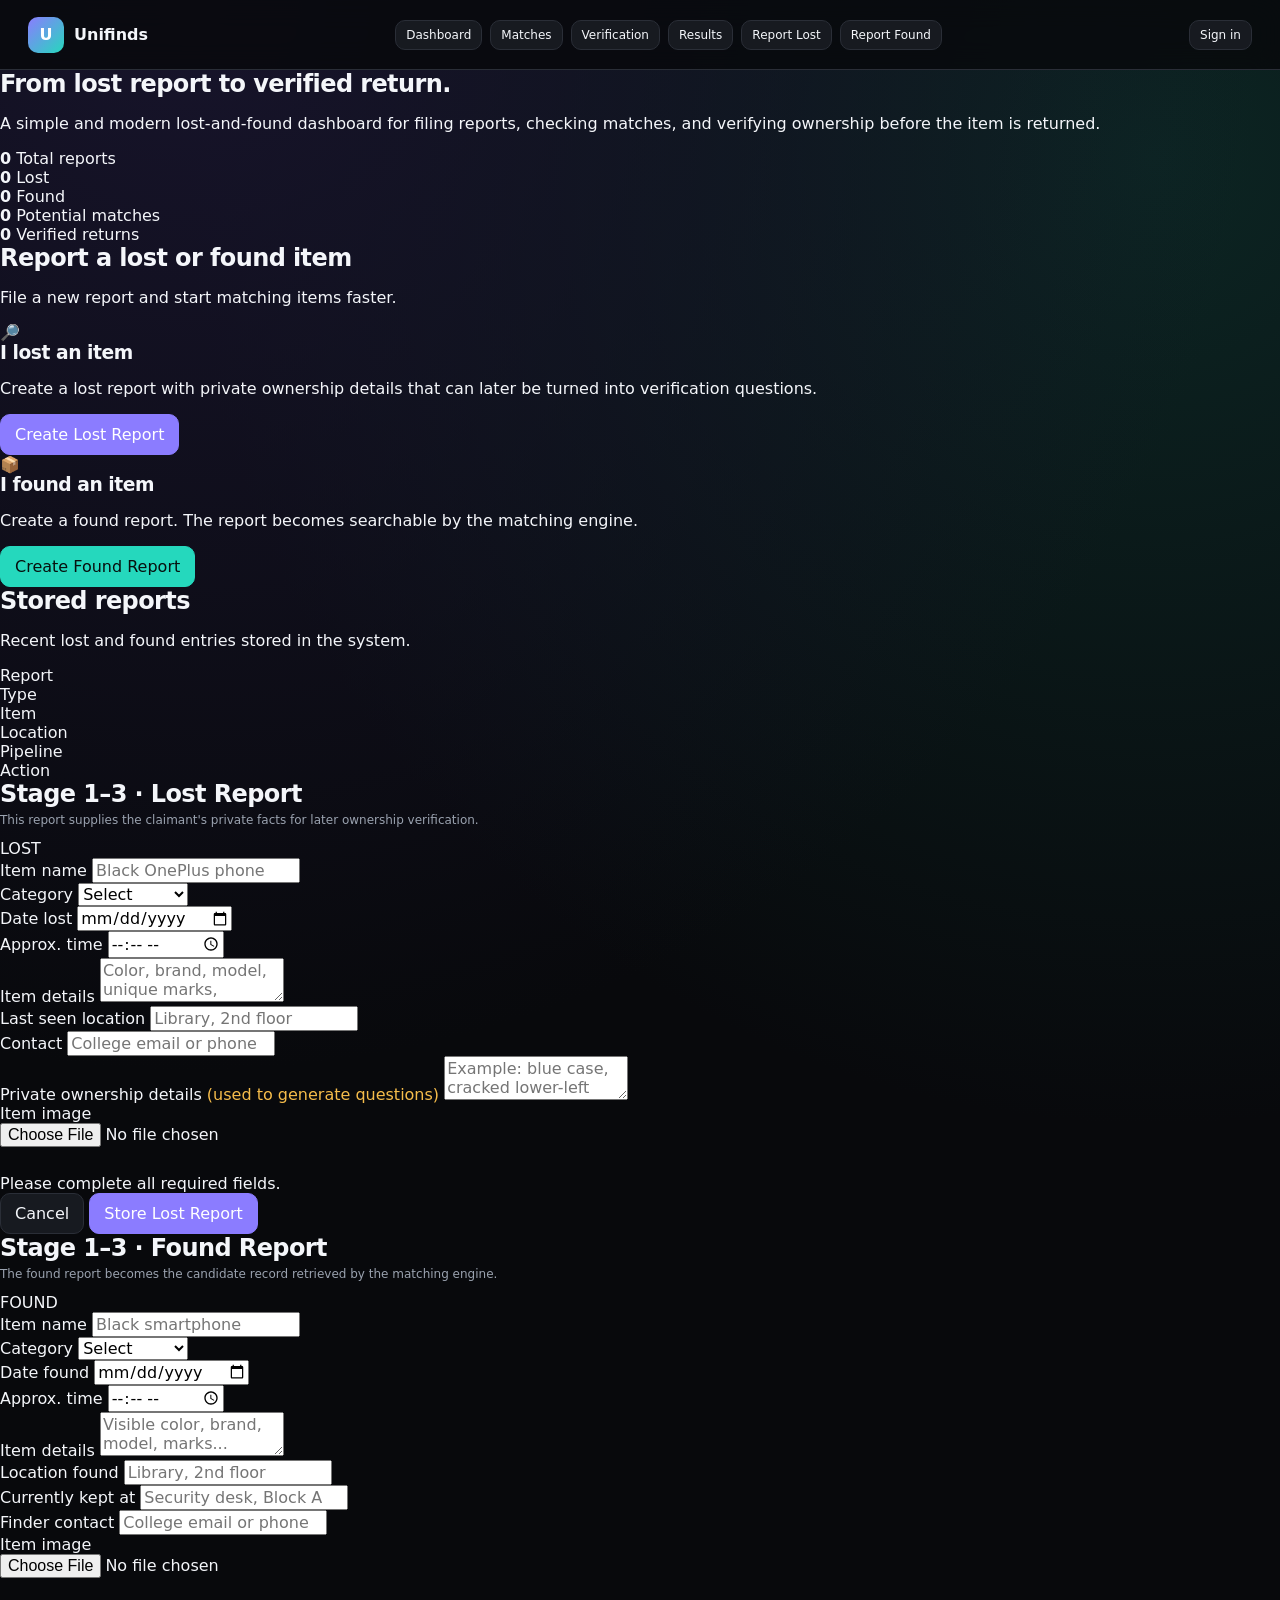
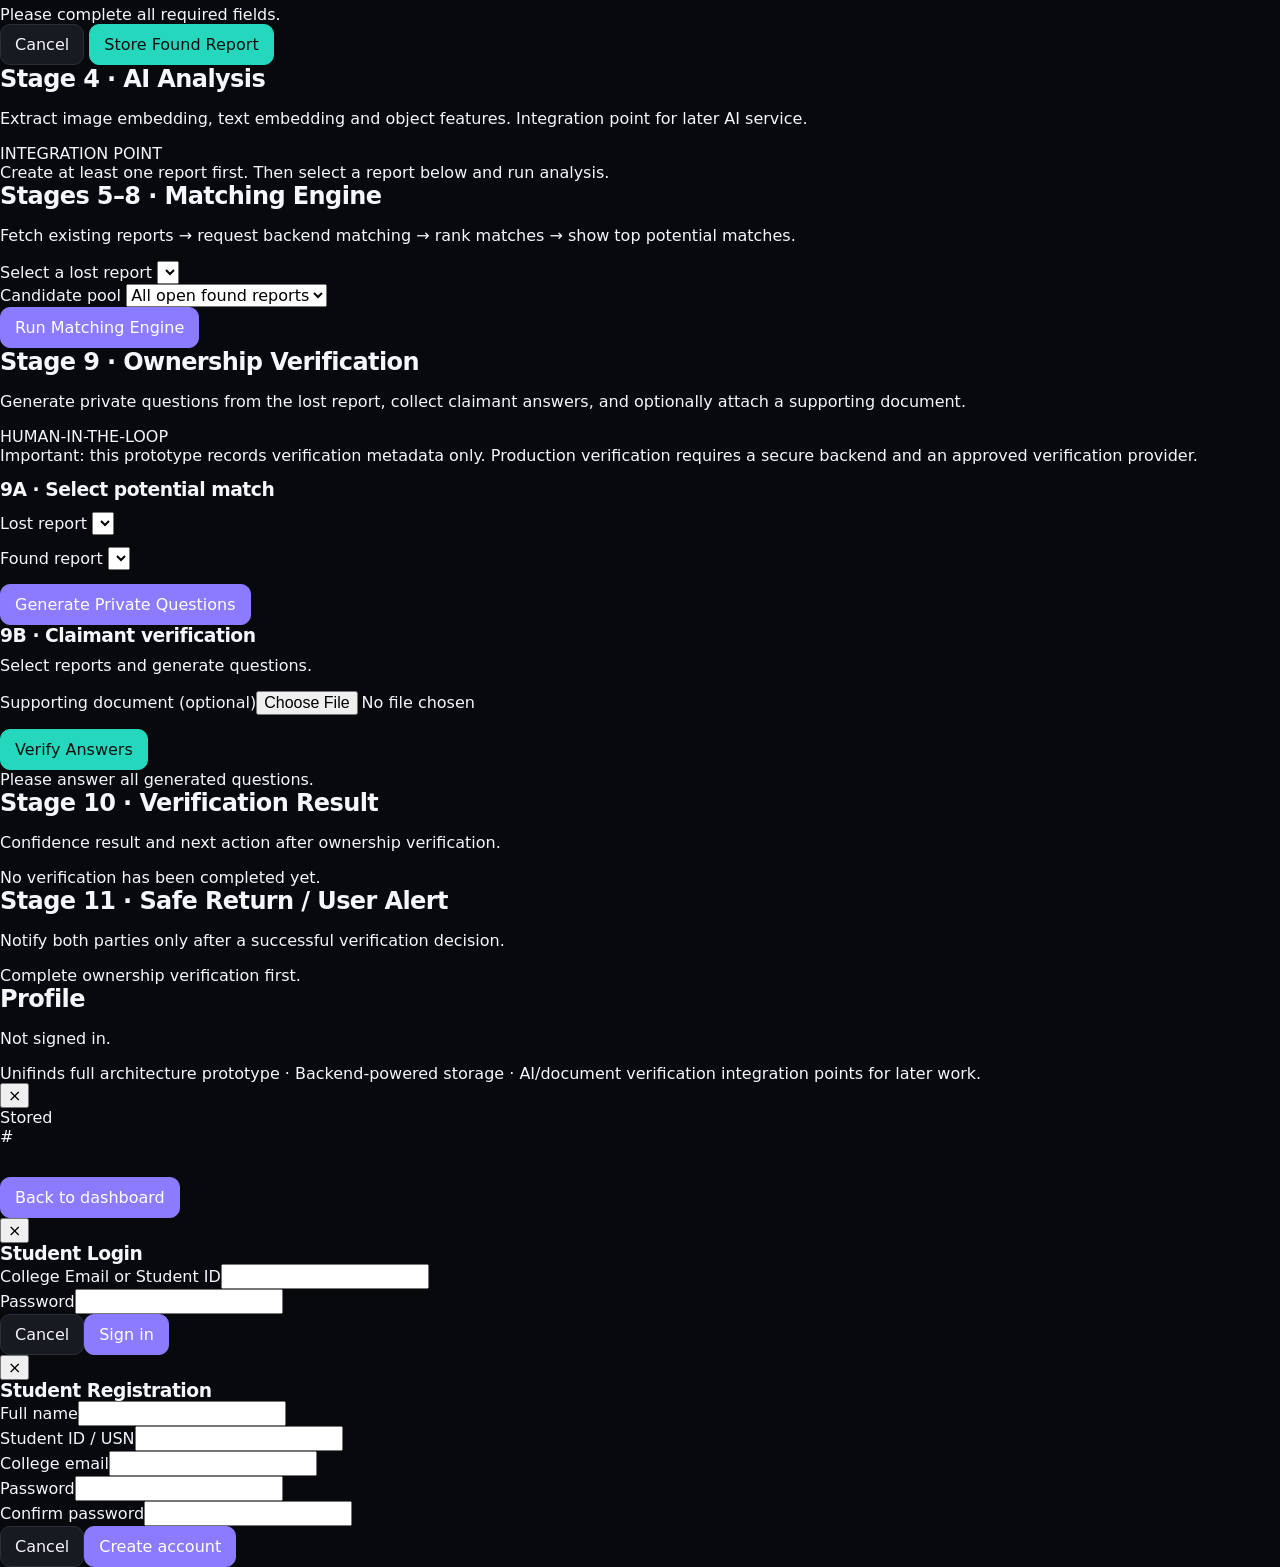
<file: lost_found_matching/frontend/index.html>
<!doctype html>
<html lang="en">

<head>
  <meta charset="UTF-8">
  <meta name="viewport" content="width=device-width, initial-scale=1.0">

  <title>Unifinds — Full Lost & Found</title>

  <link rel="stylesheet" href="css/style.min.css">

</head>

<body>

  <!-- =========================
     NAVIGATION
  ========================== -->

  <header class="nav">

    <div class="brand">

      <div class="logo">
        U
      </div>

      Unifinds

    </div>

    <div class="navlinks">

      <button class="btn small" onclick="go('dashboard')">Dashboard</button>
      <button class="btn small" onclick="go('matches')">Matches</button>
      <button class="btn small" onclick="go('verify')">Verification</button>
      <button class="btn small" onclick="go('results')">Results</button>
      <button class="btn small" onclick="go('lost')">Report Lost</button>
      <button class="btn small" onclick="go('found')">Report Found</button>

    </div>

    <div class="user-pill" id="userPill">
      <button class="btn small" id="authButton" onclick="openLogin()">Sign in</button>
    </div>

  </header>

  <main>

    <!-- =====================================================
       DASHBOARD
    ====================================================== -->

    <section id="dashboard" class="screen active">

      <!-- HERO -->

      <div class="hero">

        <h1>
          From
          <span class="accent">lost report</span>
          to verified return.
        </h1>

        <p>
          A simple and modern lost-and-found dashboard
          for filing reports, checking matches, and
          verifying ownership before the item is returned.
        </p>

        <!-- STATISTICS -->

        <div class="stats">

          <div class="stat">
            <b id="sTotal">0</b>
            <span>Total reports</span>
          </div>

          <div class="stat">
            <b id="sLost">0</b>
            <span>Lost</span>
          </div>

          <div class="stat">
            <b id="sFound">0</b>
            <span>Found</span>
          </div>

          <div class="stat">
            <b id="sMatches">0</b>
            <span>Potential matches</span>
          </div>

          <div class="stat">
            <b id="sVerified">0</b>
            <span>Verified returns</span>
          </div>

        </div>

      </div>


      <!-- REPORT SECTION -->

      <div class="section" id="reportSection">

        <div class="section-head">

          <div>

            <h2>Report a lost or found item</h2>

            <p>File a new report and start matching items faster.</p>

          </div>

        </div>

        <div class="grid2">

          <!-- LOST -->

          <div class="card choice lost">

            <div class="icon">🔎</div>

            <h3>I lost an item</h3>

            <p>Create a lost report with private ownership details that can later be turned into verification questions.</p>

            <button class="btn primary" onclick="go('lost')">Create Lost Report</button>

          </div>

          <!-- FOUND -->

          <div class="card choice found">

            <div class="icon">📦</div>

            <h3>I found an item</h3>

            <p>Create a found report. The report becomes searchable by the matching engine.</p>

            <button class="btn teal" onclick="go('found')">Create Found Report</button>

          </div>

        </div>

      </div>

      <!-- STORED REPORTS -->

      <div class="section">

        <div class="section-head">

          <div>

            <h2>Stored reports</h2>

            <p>Recent lost and found entries stored in the system.</p>

          </div>

        </div>

        <div class="ledger">

          <div class="row head">

            <div>Report</div>

            <div>Type</div>

            <div>Item</div>

            <div>Location</div>

            <div>Pipeline</div>

            <div>Action</div>

          </div>

          <div id="ledger"></div>

        </div>

      </div>

    </section>


    <!-- =====================================================
       LOST REPORT
    ====================================================== -->

    <section id="lost" class="screen">

      <div class="form-card card">

        <div class="form-head">

          <div>

            <h2>Stage 1–3 · Lost Report</h2>

            <p style="color:var(--muted);font-size:12px;margin-top:5px;">This report supplies the claimant's private facts for later ownership verification.</p>

          </div>

          <span class="tag lost">LOST</span>

        </div>

        <form id="lostForm">

          <div class="fields">

            <!-- ITEM NAME -->

            <div class="field">

              <label>Item name</label>

              <input id="lItem" name="item_name" required placeholder="Black OnePlus phone">

            </div>

            <!-- CATEGORY -->

            <div class="field">

              <label>Category</label>

              <select id="lCat" name="category" required>

                <option value="">Select</option>

                <option>Electronics</option>

                <option>Wallet</option>

                <option>ID Card</option>

                <option>Bag</option>

                <option>Keys</option>

                <option>Other</option>

              </select>

            </div>

            <!-- DATE -->

            <div class="field">

              <label>Date lost</label>

              <input id="lDate" name="event_date" type="date" required>

            </div>

            <!-- TIME -->

            <div class="field">

              <label>Approx. time</label>

              <input id="lTime" name="event_time" type="time" required>

            </div>

            <!-- DESCRIPTION -->

            <div class="field full">

              <label>Item details</label>

              <textarea id="lDesc" name="description" required placeholder="Color, brand, model, unique marks, stickers, case, contents..."></textarea>

            </div>

            <!-- LOCATION -->

            <div class="field">

              <label>Last seen location</label>

              <input id="lLoc" name="location_name" required placeholder="Library, 2nd floor">

            </div>

            <!-- CONTACT -->

            <div class="field">

              <label>Contact</label>

              <input id="lContact" name="contact_email" required placeholder="College email or phone">

            </div>

            <!-- PRIVATE DETAILS -->

            <div class="field full">

              <label>Private ownership details <span style="color:var(--amber);">(used to generate questions)</span></label>

              <textarea id="lPrivate" name="identifying_features" required placeholder="Example: blue case, cracked lower-left corner, 128 GB, sticker near camera"></textarea>

            </div>

            <!-- IMAGE -->

            <div class="field full">

              <label>Item image</label>

              <div class="filebox">

                <input id="lImg" name="image" type="file" accept="image/*" required>

                <div id="lPrev" class="preview"><img></div>

                <div id="lFilename" class="reason" style="margin-top:8px;color:var(--muted);"></div>

              </div>

            </div>

          </div>

          <div id="lErr" class="error">Please complete all required fields.</div>

          <div class="actions">

            <button type="button" class="btn" onclick="go('dashboard')">Cancel</button>

            <button class="btn primary">Store Lost Report</button>

          </div>

        </form>

      </div>

    </section>


    <!-- =====================================================
       FOUND REPORT
    ====================================================== -->

    <section id="found" class="screen">

      <div class="form-card card">

        <div class="form-head">

          <div>

            <h2>Stage 1–3 · Found Report</h2>

            <p style="color:var(--muted);font-size:12px;margin-top:5px;">The found report becomes the candidate record retrieved by the matching engine.</p>

          </div>

          <span class="tag found">FOUND</span>

        </div>

        <form id="foundForm">

          <div class="fields">

            <div class="field">

              <label>Item name</label>

              <input id="fItem" name="item_name" required placeholder="Black smartphone">

            </div>

            <div class="field">

              <label>Category</label>

              <select id="fCat" name="category" required>

                <option value="">Select</option>

                <option>Electronics</option>

                <option>Wallet</option>

                <option>ID Card</option>

                <option>Bag</option>

                <option>Keys</option>

                <option>Other</option>

              </select>

            </div>

            <div class="field">

              <label>Date found</label>

              <input id="fDate" name="event_date" type="date" required>

            </div>

            <div class="field">

              <label>Approx. time</label>

              <input id="fTime" name="event_time" type="time" required>

            </div>

            <div class="field full">

              <label>Item details</label>

              <textarea id="fDesc" name="description" required placeholder="Visible color, brand, model, marks..."></textarea>

            </div>

            <div class="field">

              <label>Location found</label>

              <input id="fLoc" name="location_name" required placeholder="Library, 2nd floor">

            </div>

            <div class="field">

              <label>Currently kept at</label>

              <input id="fKeep" name="keep_at" required placeholder="Security desk, Block A">

            </div>

            <div class="field">

              <label>Finder contact</label>

              <input id="fContact" name="contact_name" required placeholder="College email or phone">

            </div>

            <div class="field">

              <label>Item image</label>

              <div class="filebox">

                <input id="fImg" name="image" type="file" accept="image/*" required>

                <div id="fPrev" class="preview"><img></div>

                <div id="fFilename" class="reason" style="margin-top:8px;color:var(--muted);"></div>

              </div>

            </div>

          </div>

          <div id="fErr" class="error">Please complete all required fields.</div>

          <div class="actions">

            <button type="button" class="btn" onclick="go('dashboard')">Cancel</button>

            <button class="btn teal">Store Found Report</button>

          </div>

        </form>

      </div>

    </section>


    <!-- =====================================================
       STAGE 4 — AI ANALYSIS
    ====================================================== -->

    <section id="analysis" class="screen">

      <div class="section-head">

        <div>

          <h2>Stage 4 · AI Analysis</h2>

          <p>Extract image embedding, text embedding and object features. Integration point for later AI service.</p>

        </div>

        <span class="tag ai">INTEGRATION POINT</span>

      </div>

      <div class="card">

        <div id="analysisEmpty" class="notice violet">Create at least one report first. Then select a report below and run analysis.</div>

        <div id="analysisBody" class="hidden">

          <div class="grid2">

            <div class="card">

              <h3>Image Embedding</h3>

              <p id="aImage" class="reason" style="margin-top:8px;"></p>

              <div class="scorebar"><i id="aImageBar" style="width:0%;"></i></div>

              <span class="chip green">CNN / CLIP integration point</span>

            </div>

            <div class="card">

              <h3>Text Embedding</h3>

              <p id="aText" class="reason" style="margin-top:8px;"></p>

              <div class="scorebar"><i id="aTextBar" style="width:0%;"></i></div>

              <span class="chip green">Sentence embedding integration point</span>

            </div>

            <div class="card">

              <h3>Object Features</h3>

              <p id="aObject" class="reason" style="margin-top:8px;"></p>

              <span class="chip green">Object detector integration point</span>

            </div>

            <div class="card">

              <h3>Stored Analysis</h3>

              <p id="aStored" class="reason" style="margin-top:8px;"></p>

              <span class="chip amber">Stage 4 complete</span>

            </div>

          </div>

        </div>

      </div>

    </section>


    <!-- =====================================================
       STAGES 5–8 — MATCHING
    ====================================================== -->

    <section id="matches" class="screen">

      <div class="section-head">

        <div>

          <h2>Stages 5–8 · Matching Engine</h2>

          <p>Fetch existing reports → request backend matching → rank matches → show top potential matches.</p>

        </div>

      </div>

      <div class="card">

        <div class="fields">

          <div class="field">

            <label>Select a lost report</label>

            <select id="matchLost"></select>

          </div>

          <div class="field">

            <label>Candidate pool</label>

            <select id="matchPool"><option value="all">All open found reports</option></select>

          </div>

        </div>

        <div class="actions">

          <button class="btn primary" onclick="runMatching()">Run Matching Engine</button>

        </div>

      </div>

      <div id="matchResults" class="section"></div>

    </section>


    <!-- =====================================================
       STAGE 9 — OWNERSHIP VERIFICATION
    ====================================================== -->

    <section id="verify" class="screen">

      <div class="section-head">

        <div>

          <h2>Stage 9 · Ownership Verification</h2>

          <p>Generate private questions from the lost report, collect claimant answers, and optionally attach a supporting document.</p>

        </div>

        <span class="tag warn">HUMAN-IN-THE-LOOP</span>

      </div>

      <div class="notice amber">Important: this prototype records verification metadata only. Production verification requires a secure backend and an approved verification provider.</div>

      <div class="verify-layout" style="margin-top:14px;">

        <div class="card">

          <h3>9A · Select potential match</h3>

          <div class="field" style="margin-top:12px;">

            <label>Lost report</label>

            <select id="verifyLost"></select>

          </div>

          <div class="field" style="margin-top:12px;">

            <label>Found report</label>

            <select id="verifyFound"></select>

          </div>

          <button class="btn primary" style="margin-top:14px;" onclick="generateQuestions()">Generate Private Questions</button>

        </div>

        <div class="card">

          <h3>9B · Claimant verification</h3>

          <div id="questions"><p class="reason" style="margin-top:10px;">Select reports and generate questions.</p></div>

          <div class="field" style="margin-top:12px;"><label>Supporting document (optional)</label><input id="docFile" type="file" accept="image/*,.pdf"></div>

          <button class="btn teal" style="margin-top:14px;" onclick="verifyOwnership()">Verify Answers</button>

          <div id="verifyErr" class="error">Please answer all generated questions.</div>

        </div>

      </div>

    </section>


    <!-- =====================================================
       STAGE 10 — RESULTS
    ====================================================== -->

    <section id="results" class="screen">

      <div class="section-head">

        <div>

          <h2>Stage 10 · Verification Result</h2>

          <p>Confidence result and next action after ownership verification.</p>

        </div>

      </div>

      <div id="resultBox" class="card">

        <div class="notice violet">No verification has been completed yet.</div>

      </div>

    </section>


    <!-- =====================================================
       STAGE 11 — SAFE RETURN
    ====================================================== -->

    <section id="return" class="screen">

      <div class="section-head">

        <div>

          <h2>Stage 11 · Safe Return / User Alert</h2>

          <p>Notify both parties only after a successful verification decision.</p>

        </div>

      </div>

      <div id="returnBox" class="card"><div class="notice violet">Complete ownership verification first.</div></div>

    </section>

    <!-- Profile screen -->
    <section id="profile" class="screen">
      <div class="card form-card">
        <h2>Profile</h2>
        <div id="profileBody">
          <p class="reason">Not signed in.</p>
        </div>
      </div>
    </section>

  </main>


  <!-- =====================================================
     FOOTER
  ====================================================== -->

  <footer class="footer">Unifinds full architecture prototype · Backend-powered storage · AI/document verification integration points for later work.</footer>


  <!-- =====================================================
     MODALS (Login / Register / Generic modal)
  ====================================================== -->

  <div id="modal" class="modal"><div class="modal-card"><button class="close" onclick="closeModal()">×</button><div class="tag found">Stored</div><div class="big" id="modalId">#</div><p id="modalText" style="color:var(--muted);line-height:1.6;"></p><button class="btn primary" onclick="closeModal();go('dashboard');" style="margin-top:15px;">Back to dashboard</button></div></div>

  <div id="loginModal" class="modal"><div class="modal-card"><button class="close" onclick="closeAuthModal('loginModal')">×</button><h3>Student Login</h3><form id="loginForm"><div class="field"><label>College Email or Student ID</label><input id="loginUser" required></div><div class="field"><label>Password</label><input id="loginPass" type="password" required></div><div class="actions"><button class="btn" type="button" onclick="closeAuthModal('loginModal')">Cancel</button><button class="btn primary" type="submit">Sign in</button></div></form></div></div>

  <div id="registerModal" class="modal"><div class="modal-card"><button class="close" onclick="closeAuthModal('registerModal')">×</button><h3>Student Registration</h3><form id="registerForm"><div class="field"><label>Full name</label><input id="regName" required></div><div class="field"><label>Student ID / USN</label><input id="regUSN" required></div><div class="field"><label>College email</label><input id="regEmail" type="email" required></div><div class="field"><label>Password</label><input id="regPass" type="password" required></div><div class="field"><label>Confirm password</label><input id="regPass2" type="password" required></div><div class="actions"><button class="btn" type="button" onclick="closeAuthModal('registerModal')">Cancel</button><button class="btn primary" type="submit">Create account</button></div></form></div></div>

  <script>window.API_BASE_URL = 'http://127.0.0.1:8000';</script>
  <script src="js/app.min.js" defer></script>
  <script>
    if('serviceWorker' in navigator){
      navigator.serviceWorker.register('/sw.js').catch(()=>{});
    }
  </script>

</body>

</html>
</file>
<file: lost_found_matching/frontend/css/style.min.css>
:root{--bg:#08090c;--panel:#111318;--panel2:#171a20;--panel3:#1d2129;--line:#2a2e37;--text:#f4f6fa;--muted:#9aa2af;--violet:#8b7cff;--teal:#25d8bd;--rose:#fb7185;--amber:#f6bd4b;--green:#50d890;--blue:#62a8ff;--shadow:0 18px 50px rgba(0,0,0,0.35)}*{box-sizing:border-box}body{margin:0;background:radial-gradient(circle at 15% 0%,#17142b 0,transparent 32%),radial-gradient(circle at 90% 5%,#0c2523 0,transparent 30%),var(--bg);color:var(--text);font-family:Inter,system-ui,-apple-system,BlinkMacSystemFont,"Segoe UI",sans-serif}button,input,select,textarea{font:inherit}button{cursor:pointer}h1,h2,h3{margin:0;font-weight:800;letter-spacing:-.025em}.mono{font-family:ui-monospace,SFMono-Regular,Menlo,monospace}.hidden{display:none!important}.nav{height:70px;position:sticky;top:0;z-index:50;display:flex;align-items:center;justify-content:space-between;padding:0 28px;background:rgba(8,9,12,.82);backdrop-filter:blur(14px);border-bottom:1px solid var(--line)}.brand{display:flex;align-items:center;gap:10px;font-weight:800}.logo{width:36px;height:36px;border-radius:10px;display:grid;place-items:center;background:linear-gradient(135deg,var(--violet),var(--teal));color:#fff}.navlinks{display:flex;gap:8px;align-items:center}.nav button,.btn{border:1px solid var(--line);background:var(--panel2);color:var(--text);padding:10px 14px;border-radius:10px}.btn.primary{background:var(--violet);border-color:var(--violet);color:#fff}.btn.teal{background:var(--teal);border-color:var(--teal);color:#07100e}.btn.danger{border-color:#61303a;color:#ff9aaa;background:#211217}.btn.small{padding:7px 10px;font-size:12px}.user-pill{font-size:12px;color:var(--muted)}
</file>
